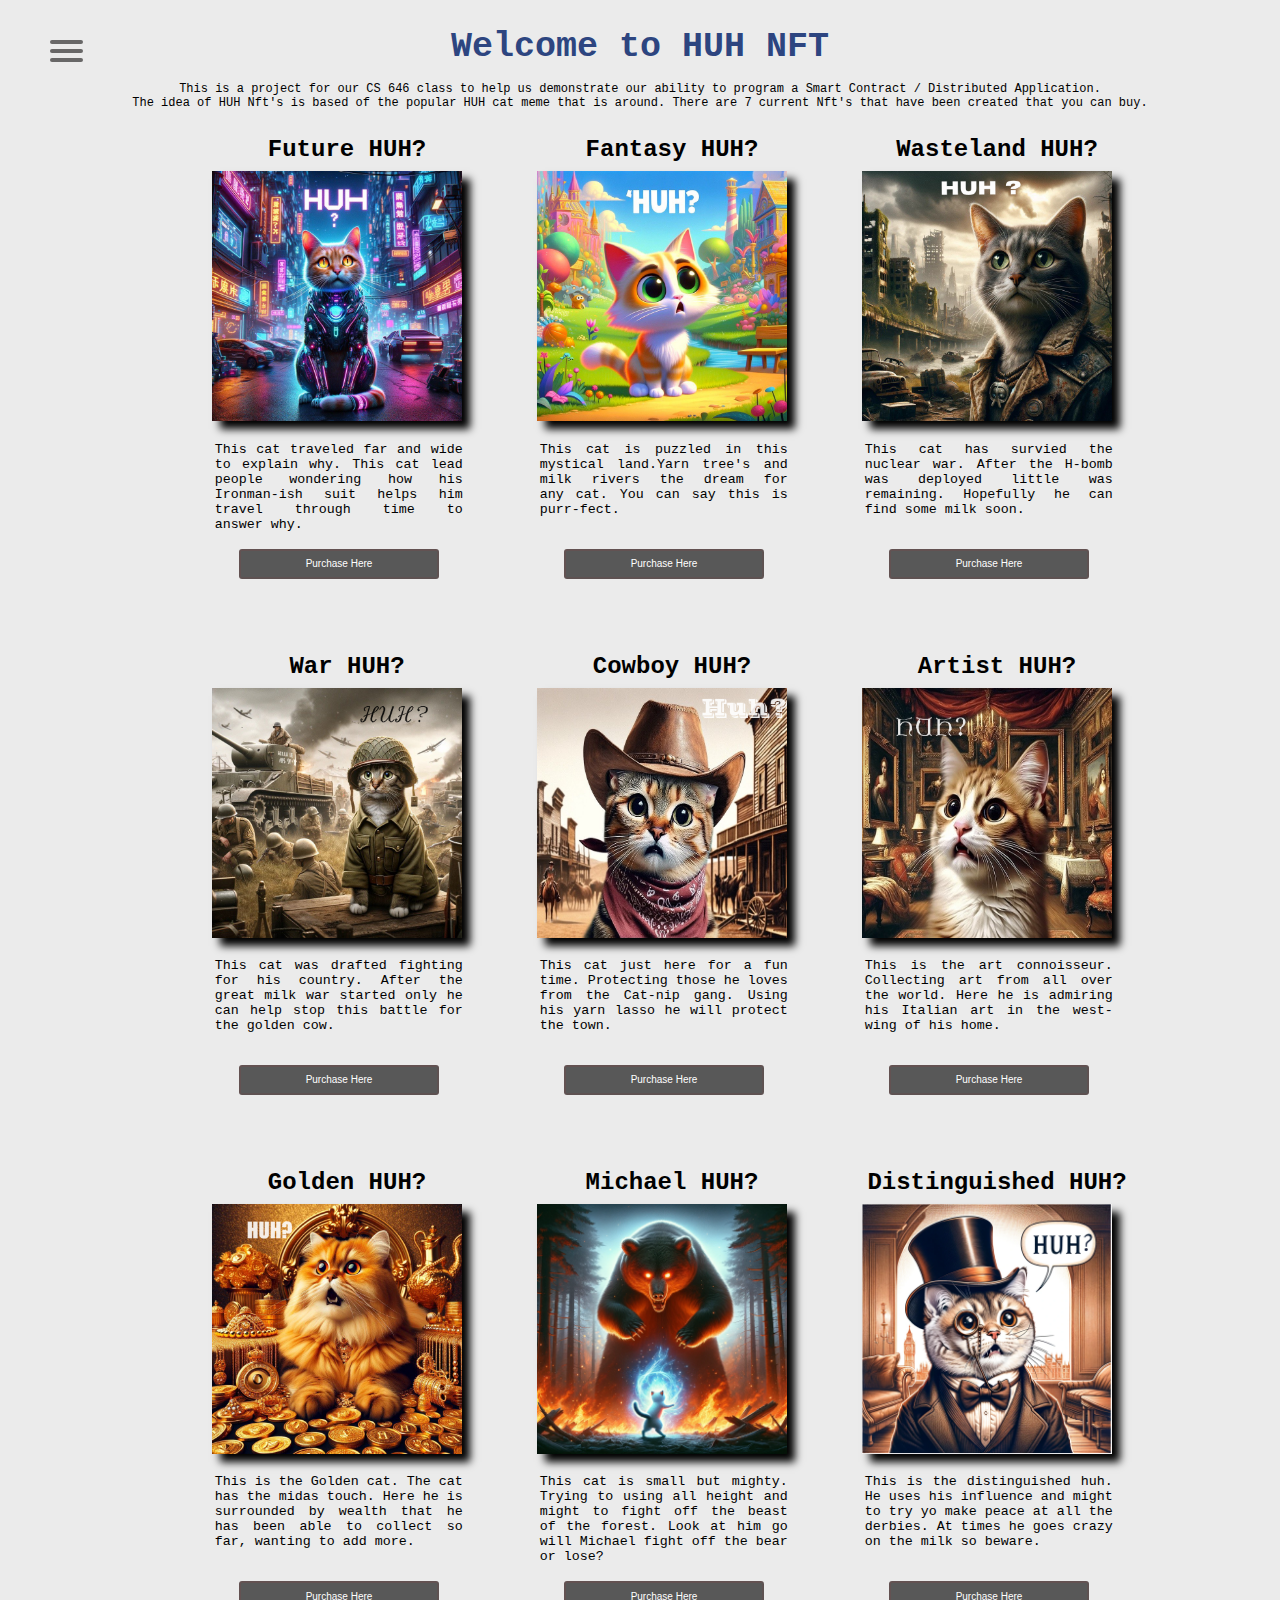
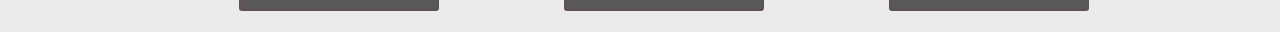
<file: Project5/frontend/index.html>
<!DOCTYPE html>
<!-- Used to help with text area - https://www.w3schools.com/tags/tryit.asp?filename=tryhtml_textarea_readonly -->

<html>
    <head>
        <meta charset="utf-8">
        <meta http-equiv="X-UA-Compatible" content="IE=edge">
        <title>HUH? NFT's Home page</title>
        <link rel="icon" href="cat_4.jpg">
        <meta name="description" content="">
        <meta name="viewport" content="width=device-width, initial-scale=1">
        <link rel="stylesheet" href="static/style.css">
        <script type="text/javascript" src="web3min.js"></script>
        <script type="text/javascript" src="utils.js"></script>
    </head>

    <nav role="options">
        <div id="hamburger_menu">
            <input type="checkbox" />
            <span></span>
            <span></span>
            <span></span>
            <ul id="home">
                <li><a href="profile.html">Profile</a></li>
                
            </ul>
        </div>
    </nav>
    
    <body>
        <h1>Welcome to HUH NFT</h1>
        <p> This is a project for our CS 646 class to help us demonstrate our ability to program a Smart Contract / Distributed Application.<br>
            The idea of HUH Nft's is based of the popular HUH cat meme that is around. There are 7 current Nft's that have been created that you can buy.</p>
        <div class="NFT_token">
            <div>
                <h2 class="token_title">Future HUH?</h2>
                <img class="token_img" src="./NFT's/nft_huh_1.png" style="width:250px;height:250px;">
                <textarea class="token_text"  readonly >This cat traveled far and wide to explain why. This cat lead people wondering how his Ironman-ish suit helps him travel through time to answer why.</textarea>
                <button onclick="displayalert();mint();updatePage()">Purchase Here</button>
            </div>
            <div>
                <h2 class="token_title">Fantasy HUH?</h2>
                <img class="token_img" src="./NFT's/nft_huh_2.png" style="width:250px;height:250px;">
                <textarea class="token_text"  readonly>This cat is puzzled in this mystical land.Yarn tree's and milk rivers the dream for any cat. You can say this is purr-fect.</textarea>
                <button onclick="displayalert();mint();updatePage()">Purchase Here</button>
            </div>
            <div>
                <h2 class="token_title">Wasteland HUH?</h2>
                <img class="token_img" src="./NFT's/nft_huh_3.png" style="width:250px;height:250px;">
                <textarea class="token_text"  readonly>This cat has survied the nuclear war. After the H-bomb was deployed little was remaining. Hopefully he can find some milk soon.</textarea>
                <button onclick="displayalert();mint();updatePage()">Purchase Here</button>
            </div>
            <div>
                <h2 class="token_title">War HUH?</h2>
                <img class="token_img" src="./NFT's/nft_huh_4.png" style="width:250px;height:250px;">
                <textarea class="token_text"  readonly>This cat was drafted fighting for his country. After the great milk war started only he can help stop this battle for the golden cow.</textarea>
                <button onclick="displayalert();mint();updatePage()">Purchase Here</button>
            </div>
            <div>
                <h2 class="token_title">Cowboy HUH?</h2>
                <img class="token_img" src="./NFT's/nft_huh_5.png" style="width:250px;height:250px;">
                <textarea class="token_text"  readonly>This cat just here for a fun time. Protecting those he loves from the Cat-nip gang. Using his yarn lasso he will protect the town.</textarea>
                <button onclick="displayalert();mint();updatePage()">Purchase Here</button>
            </div>
            <div>
                <h2 class="token_title">Artist HUH?</h2>
                <img class="token_img" src="./NFT's/nft_huh_6.png" style="width:250px;height:250px;">
                <textarea class="token_text"  readonly>This is the art connoisseur. Collecting art from all over the world. Here he is admiring his Italian art in the west-wing of his home.</textarea>
                <button onclick="displayalert();mint();updatePage()">Purchase Here</button>
            </div>
            <div>
                <h2 class="token_title">Golden HUH?</h2>
                <img class="token_img" src="./NFT's/nft_huh_7.png" style="width:250px;height:250px;">
                <textarea class="token_text"  readonly>This is the Golden cat. The cat has the midas touch. Here he is surrounded by wealth that he has been able to collect so far, wanting to add more.</textarea>
                <button onclick="displayalert();mint();updatePage()">Purchase Here</button>
            </div>
            <div>
                <h2 class="token_title">Michael HUH?</h2>
                <img class="token_img" src="./NFT's/nft_huh_8.png" style="width:250px;height:250px;">
                <textarea class="token_text"  readonly>This cat is small but mighty. Trying to using all height and might to fight off the beast of the forest. Look at him go will Michael fight off the bear or lose?</textarea>
                <button onclick="displayalert();mint();updatePage()">Purchase Here</button>
            </div>
            <div>
                <h2 class="token_title">Distinguished HUH?</h2>
                <img class="token_img" src="./NFT's/nft_huh_9.png" style="width:250px;height:250px;">
                <textarea class="token_text"  readonly>This is the distinguished huh. He uses his influence and might to try yo make peace at all the derbies. At times he goes crazy on the milk so beware.</textarea>
                <button onclick="displayalert();mint();updatePage()">Purchase Here</button>
            </div>            
            
        </div>     
        
        
    </body>
    
</html>
</file>
<file: Project5/frontend/static/style.css>
* {
    margin: 0;
    padding: 0;

}

body {
    overflow-x: hidden;
    background-color: rgba(196, 196, 196, 0.342);
    ;
}

h1 {
    text-align: center;
    font-size: 35px;
    color: rgb(45, 69, 128);
    font-family: 'IBM Plex Mono', monospace;

}

p {
    font-family: 'IBM Plex Mono', monospace;
    font-size: 12px;
    margin-top: 15px;
    text-align: center;
}

/* used to help with grid -https://www.w3schools.com/css/css_grid.asp */
.NFT_token {
    display: grid;
    justify-content: center;
    margin-top: 1%;
    grid-template-columns: repeat(3, 270px);
    grid-gap: 55px;
    margin-bottom: 1%;
    margin-left: 5%;

}

.token_img {
    box-shadow: 8px 8px 8px 0;
    filter: blur(0.2px);
    margin-top: 3%;
}

.token_title {
    font-family: 'IBM Plex Mono', monospace;
    margin-top: 5%;
    text-align: center;
}

.token_text {
    font-family: 'IBM Plex Mono', monospace;
    text-align: justify;
    text-wrap: pretty;
    padding: 1%;
    width: 248px;
    height: 95px;
    resize: none;
    margin-top: 5%;
    background-color: transparent;
    border: none;
}

button {
    font-family: 'Poppins', sans-serif;
    font-size: 10px;
    text-align: center;
    width: 200px;
    height: 30px;
    outline: none;
    border-color: rgba(255, 8, 0, 0.068);
    border-radius: 3px;
    margin: 2%;
    margin-left: 10%;
    background-color: #585858;
    color: white;
    cursor: pointer;
}

button:hover {
    background-color: #38f738b6;
}

button:active {
    background-color: rgba(255, 8, 0, 0.589);

}


/* Used this for help with the animation for drop down menu: 
   https://codepen.io/erikterwan/pen/EVzeRP*/

#hamburger_menu {
    display: block;
    position: relative;
    top: 40px;
    left: 50px;
    z-index: 1;
    user-select: none;
}

#hamburger_menu a {
    text-decoration: none;
    color: rgb(37, 37, 37);
    transition: color 0.3s ease;
}

#hamburger_menu input {
    display: block;
    width: 40px;
    height: 32px;
    position: absolute;
    top: -7px;
    left: -5px;
    cursor: pointer;
    opacity: 0;
    z-index: 2;

}

#hamburger_menu span {
    display: block;
    width: 33px;
    height: 4px;
    margin-bottom: 5px;
    position: relative;
    background: #686767;
    border-radius: 3px;
    z-index: 1;
    transform-origin: 4px 0px;
    transition: transform 0.5s cubic-bezier(0.77, 0.2, 0.05, 1.0),
        0.2s cubic-bezier(0.77, 0.2, 0.05, 1.0),
        opacity 0.45s ease;
}

#hamburger_menu span:first-child {
    transform-origin: 0% 0%;
}

#hamburger_menu span:nth-last-child(2) {
    transform-origin: 0% 100%;
}

#hamburger_menu input:checked~span {
    opacity: 1;
    transform: rotate(45deg) translate(-2px, -1px);
    background: rgb(37, 37, 37);
}

#hamburger_menu input:checked~span:nth-last-child(3) {
    opacity: 0;
    transform: rotate(0deg) scale(0.2, 0.2);
}

#hamburger_menu input:checked~span:nth-last-child(2) {
    transform: rotate(-45deg) translate(0px, -1px);
}

#home {
    font-family: 'IBM Plex Mono', monospace;
    position: absolute;
    width: 175px;
    margin: -100px 0 0 -55px;
    padding: 35px;
    padding-top: 125px;
    background: #919df78a;
    list-style-type: none;
    transform: translate(-100%, 0);
    transform-origin: 0% 0%;
    transition: transform 0.5s cubic-bezier(0.77, 0.2, 0.05, 1.0);
}

#hamburger_menu a:hover {
    color: red
}

#home li {
    padding: 10px 0;
    font-size: 15px;
}

#hamburger_menu input:checked~ul {
    transform: none;
}

footer {
    display: block;
    opacity: 0.35;
    margin-top: 150px;
    margin-left: 1425px;
}
</file>
